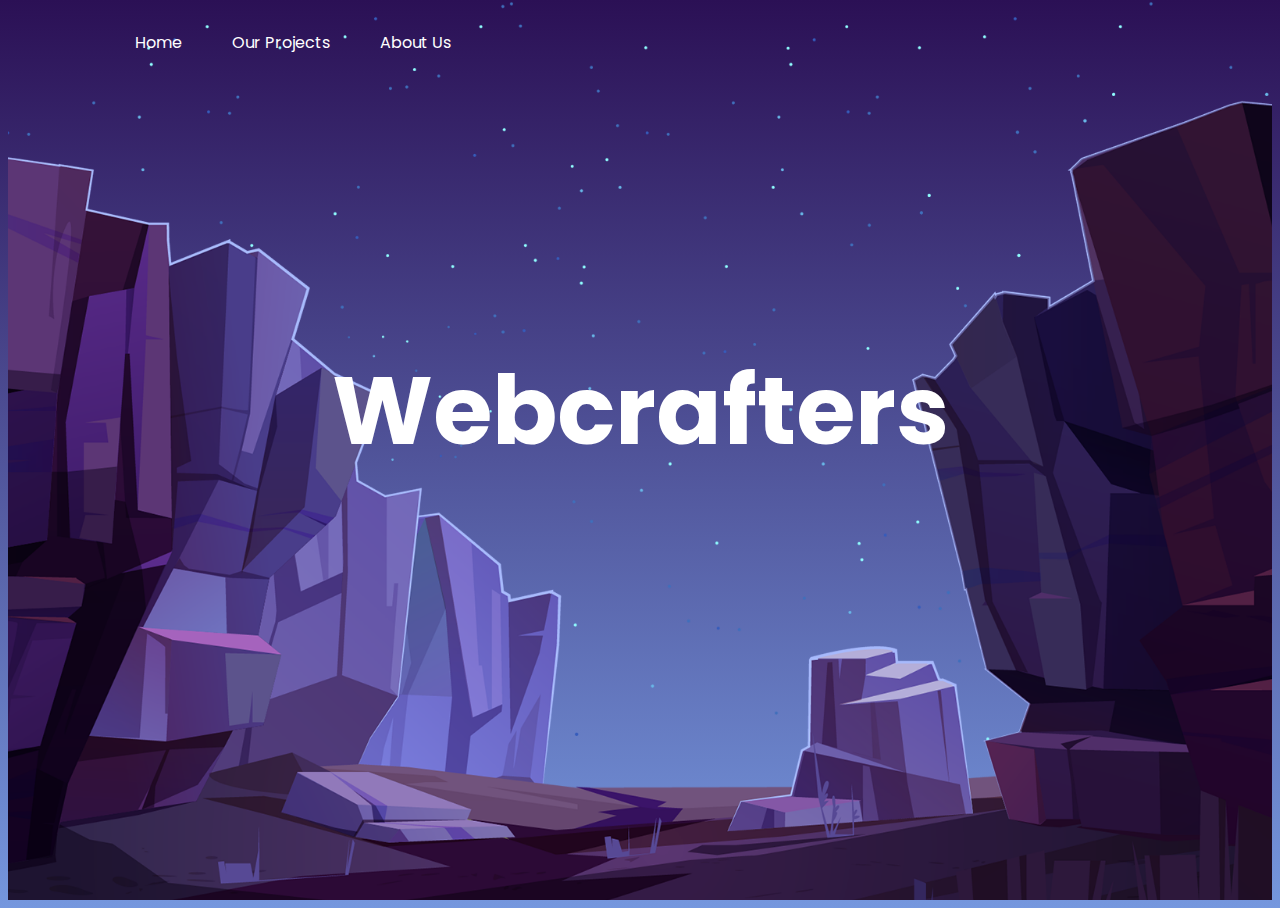
<file: index.html>
<!DOCTYPE html>
<html lang="en">
<head>
    <meta charset="UTF-8">
    <meta name="viewport" content="width=device-width, initial-scale=1.0">
    <title>Home</title>
    <link rel="stylesheet" type="text/css" href="style.css">
</head>
<body>
    <header>
        <nav>
            <ul>
                <li><a href="index.html">Home</a></li>
                <li><a href="websites.html">Our Projects</a></li>
                <li><a href="about.html">About Us</a></li>
            </ul>
        </nav>
    
    </header>
    <section>
      <img src="stars.png" alt="stars">
      <h2 id="text">Webcrafters</h2>
      <img src="m.png" alt="m">
      
    </section>
</body>
</html>
</file>
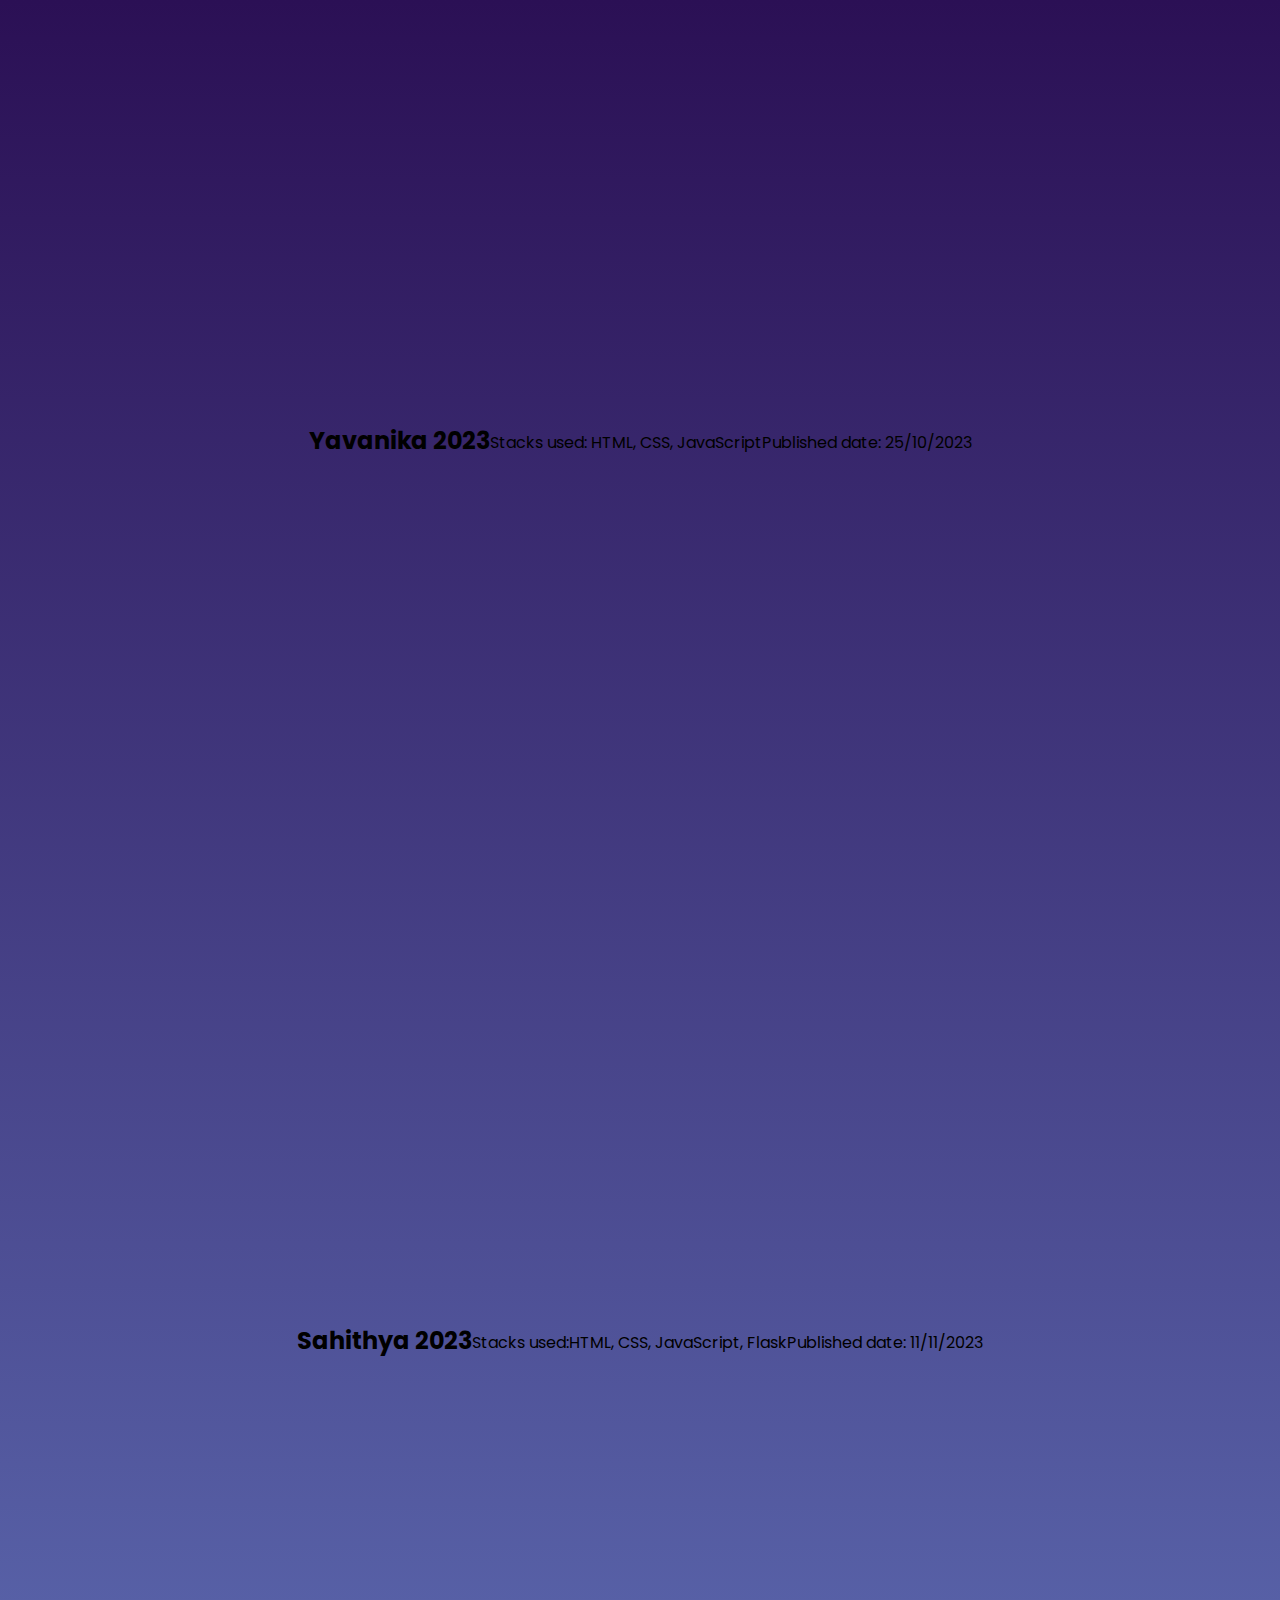
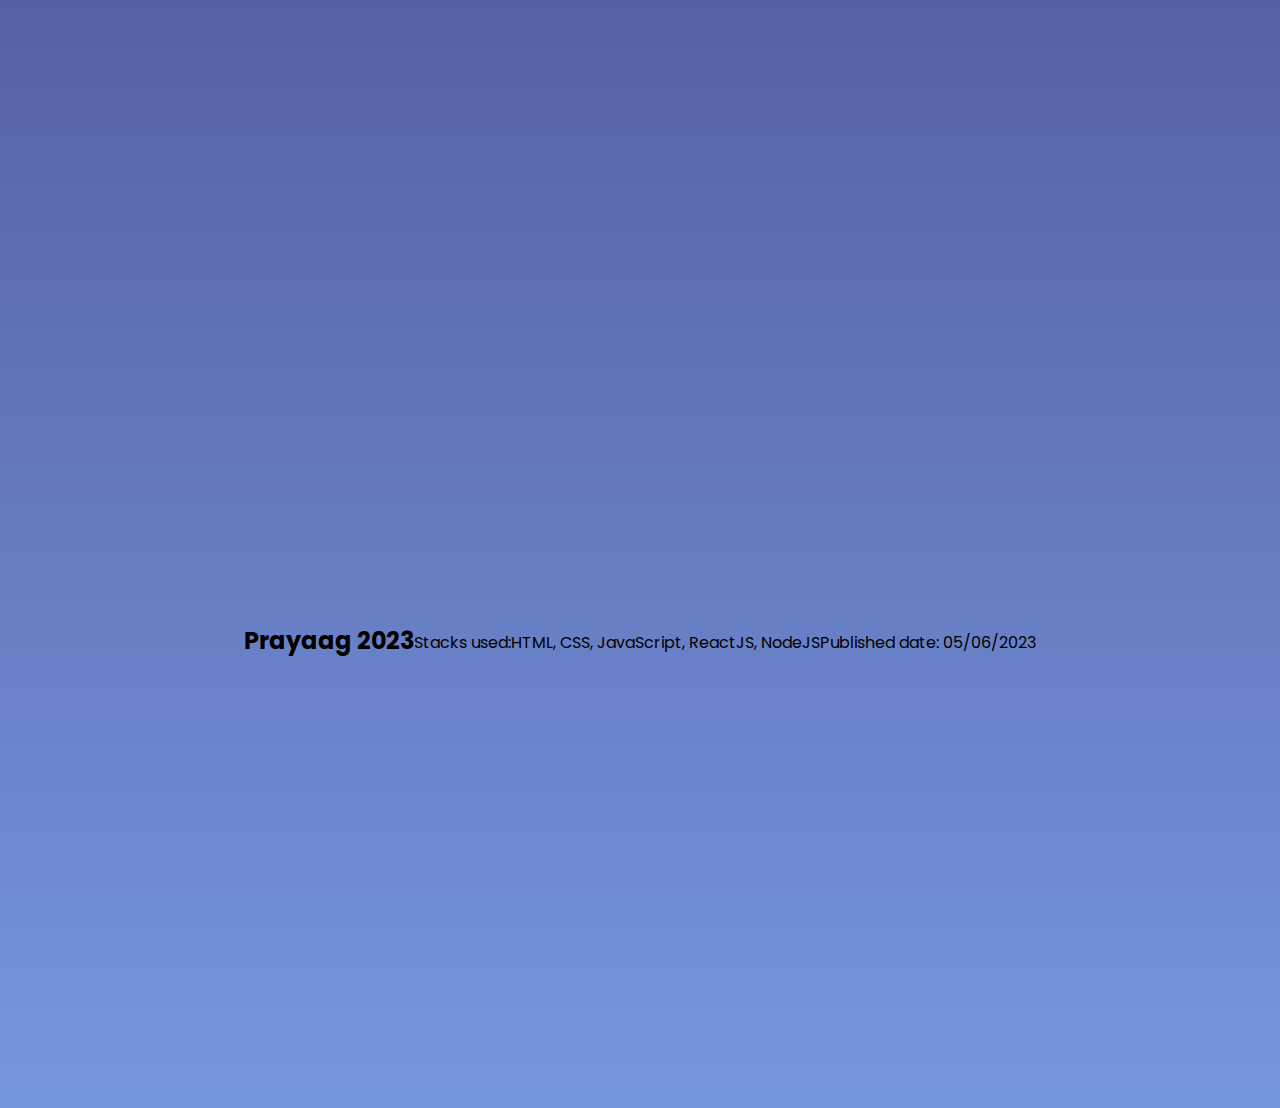
<file: website_details.html>
<!DOCTYPE html>
<html lang="en">
<head>
    <meta charset="UTF-8">
    <meta name="viewport" content="width=device-width, initial-scale=1.0">
    <title>Home</title>
    <link rel="stylesheet" type="text/css" href="style.css">
</head>
<body>
    <header>
        
    </header>

    <section id="website-details1">
        <h2>Yavanika 2023</h2>
        <p>Stacks used: HTML, CSS, JavaScript</p>
        <p>Published date: 25/10/2023</p>
    </section>
    <section id="website-details2">
        <h2>Sahithya 2023</h2>
        <p>Stacks used:HTML, CSS, JavaScript, Flask</p>
        <p>Published date: 11/11/2023</p>
    </section>
    <section id="website-details3">
        <h2>Prayaag 2023</h2>
        <p>Stacks used:HTML, CSS, JavaScript, ReactJS, NodeJS</p>
        <p>Published date: 05/06/2023</p>
    </section>
</body>
</html>
</file>
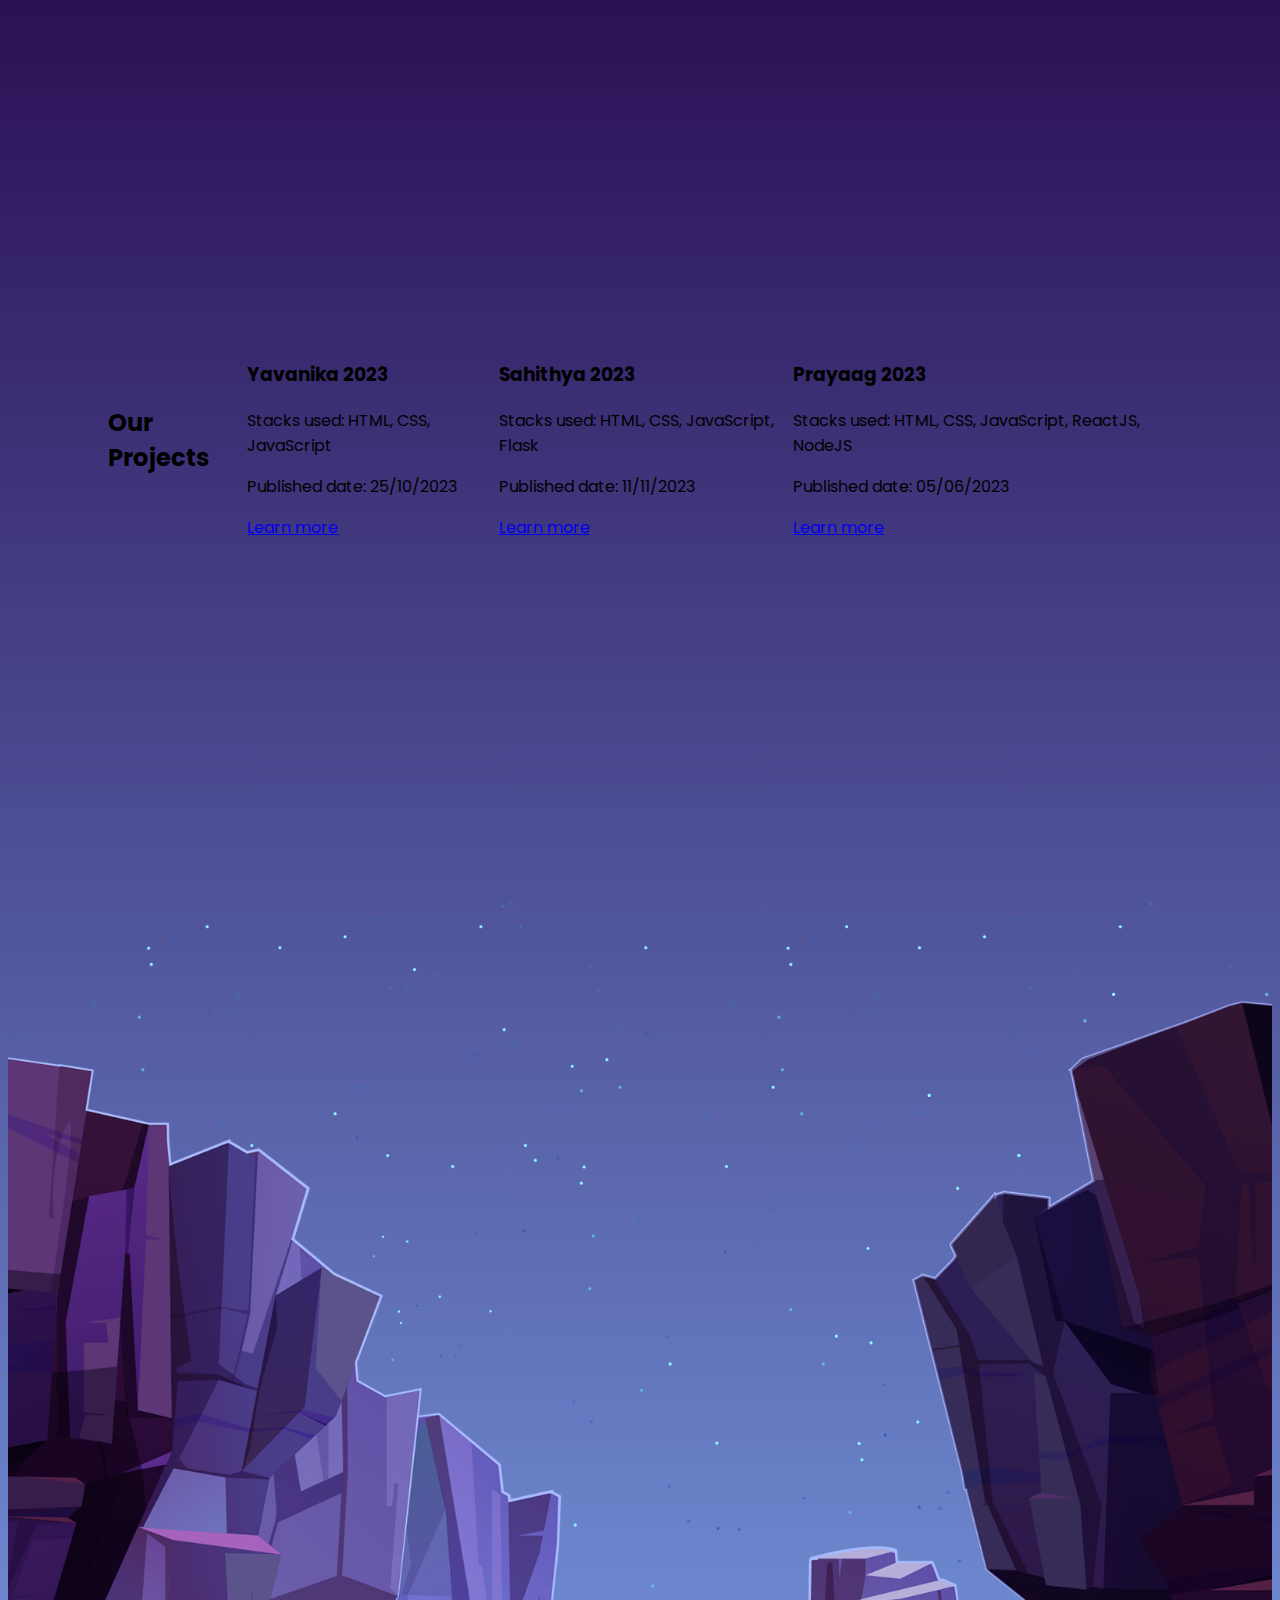
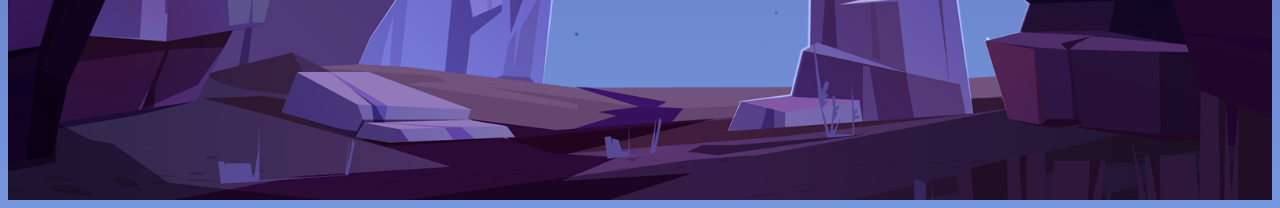
<file: websites.html>
<!DOCTYPE html>
<html lang="en">
<head>
    <meta charset="UTF-8">
    <meta name="viewport" content="width=device-width, initial-scale=1.0">
    <title>Home</title>
    <link rel="stylesheet" type="text/css" href="style.css">
</head>
<body>
    <header>
       
    </header>

    <section id="websites">
        <h2>Our Projects</h2>
        <div class="website-entry">
            <h3>Yavanika 2023</h3>
            <p>Stacks used: HTML, CSS, JavaScript</p>
            <p>Published date: 25/10/2023</p>
            <a href="website_details.html?id=yavanika">Learn more</a>
        </div>
        <div class="website-entry2">
            <h3>Sahithya 2023</h3>
            <p>Stacks used: HTML, CSS, JavaScript, Flask</p>
            <p>Published date: 11/11/2023</p>
            <a href="website_details.html?id=yavanika">Learn more</a>
        </div>
        <div class="website-entry3">
            <h3>Prayaag 2023</h3>
            <p>Stacks used: HTML, CSS, JavaScript, ReactJS, NodeJS</p>
            <p>Published date: 05/06/2023</p>
            <a href="website_details.html?id=yavanika">Learn more</a>
        </div>
    </section>
    <section id="bg">
        <img src="stars.png" alt="stars">
        <img src="m.png" alt="m">
    </section>
</body>
</html>
</file>
<file: style.css>
@import url('https://fonts.googleapis.com/css?family=Poppins:300,400,500,600,700,800,900display=swap');
*
{
    margin-top: 0;
    padding: 0;
    box-sizing: border-box;
    font-family: 'Poppins',sans-serif;
}
body
{
    min-height: 100vh;
    background: linear-gradient(#2b1055,#7597de);
}
header
{
    position: absolute;
    top: 0;
    left: 0;
    width: 100%;
    padding: 30px 100px;
    display: flex;
    justify-content: space-between;
    align-items: center;
    z-index: 1000;
}
header .logo
{
    color: #fff;
    font-weight: 700;
    text-decoration: none;
    font-size: 2em;
    text-transform: uppercase;
    letter-spacing: 2px;
}
header ul
{
    display: flex;
    justify-content: center;
    align-items: center;
}
header ul li
{
    list-style: none;
    margin-left: 20px;
}
header ul li a
{
    text-decoration: none;
    padding: 6px 15px;
    color: #fff;
    border-radius: 20px;
}
header ul li a:hover ,
header ul li a.active
{
    background: #fff;
    color: #2b1055;
}
section
{
    position: relative;
    width: 100%;
    height: 100vh;
    padding: 100px;
    display: flex;
    justify-content: center;
    align-items: center;
}
section img
{
    position: absolute;
    top: 0;
    left: 0;
    width: 100%;
    height: 100%;
    object-fit: cover;
}

#text
{
    position: absolute;
    color: #fff;
    white-space: nowrap;
    font-size: 7.5vw;
    z-index: 9;
    
}
section img#m
{
    z-index: 10;
}
</file>
